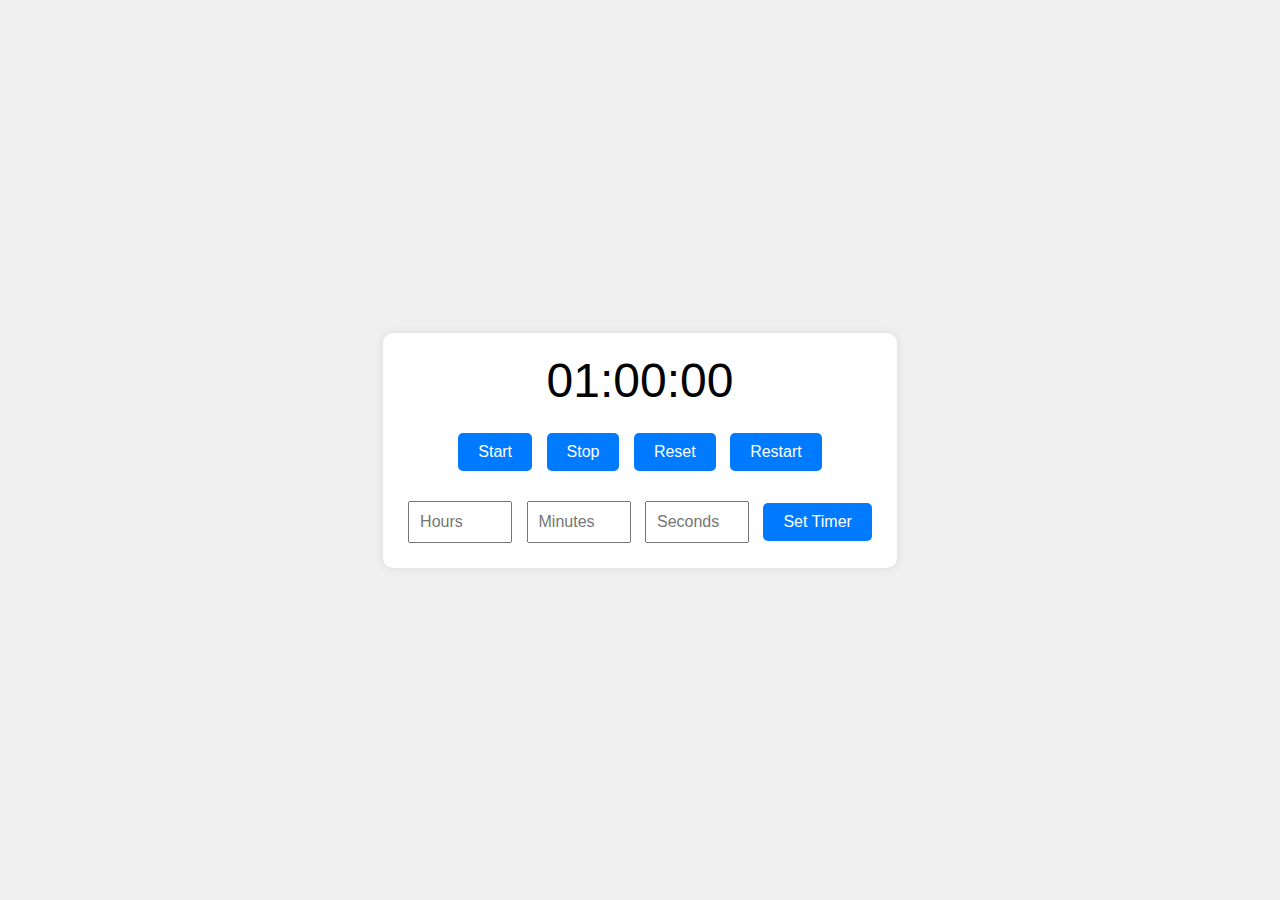
<file: index.htm>
<!DOCTYPE html>
<html lang="en">
<head>
    <meta charset="UTF-8">
    <meta name="viewport" content="width=device-width, initial-scale=1.0">
    <title>Countdown Timer</title>
    <link rel="stylesheet" href="styles.css">
</head>
<body>
    <div class="timer">
        <div id="time">00:00:00</div>
        <div class="controls">
            <button onclick="startTimer()">Start</button>
            <button onclick="stopTimer()">Stop</button>
            <button onclick="resetTimer()">Reset</button>
            <button onclick="restartTimer()">Restart</button>
        </div>
        <div class="set-timer">
            <input type="number" id="hours" placeholder="Hours" min="0">
            <input type="number" id="minutes" placeholder="Minutes" min="0">
            <input type="number" id="seconds" placeholder="Seconds" min="0">
            <button onclick="setTimer()">Set Timer</button>
        </div>
    </div>
    <script src="script.js"></script>
</body>
</html>
</file>
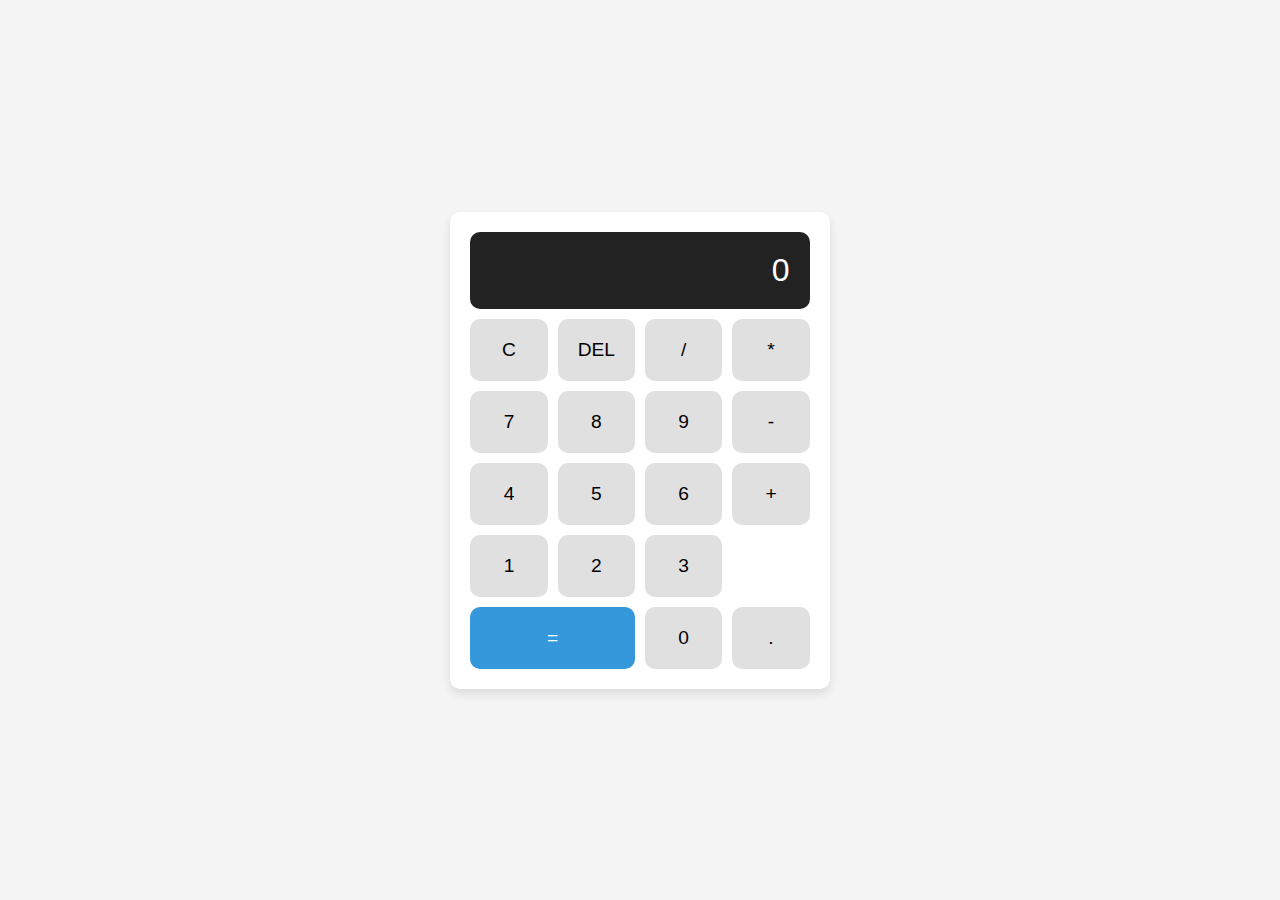
<file: index.html>
<!DOCTYPE html>
<html lang="en">
<head>
    <meta charset="UTF-8">
    <meta name="viewport" content="width=device-width, initial-scale=1.0">
    <title>Calculator</title>
    <link rel="stylesheet" href="style.css">
</head>
<body>
    <div class="calculator">
        <div class="display" id="display">0</div>
        <div class="buttons">
            <button class="btn" onclick="clearDisplay()">C</button>
            <button class="btn" onclick="deleteLast()">DEL</button>
            <button class="btn" onclick="appendOperator('/')">/</button>
            <button class="btn" onclick="appendOperator('*')">*</button>
            <button class="btn" onclick="appendNumber(7)">7</button>
            <button class="btn" onclick="appendNumber(8)">8</button>
            <button class="btn" onclick="appendNumber(9)">9</button>
            <button class="btn" onclick="appendOperator('-')">-</button>
            <button class="btn" onclick="appendNumber(4)">4</button>
            <button class="btn" onclick="appendNumber(5)">5</button>
            <button class="btn" onclick="appendNumber(6)">6</button>
            <button class="btn" onclick="appendOperator('+')">+</button>
            <button class="btn" onclick="appendNumber(1)">1</button>
            <button class="btn" onclick="appendNumber(2)">2</button>
            <button class="btn" onclick="appendNumber(3)">3</button>
            <button class="btn equal" onclick="calculate()">=</button>
            <button class="btn zero" onclick="appendNumber(0)">0</button>
            <button class="btn" onclick="appendDot()">.</button>
        </div>
    </div>
    <script src="script.js"></script>
</body>
</html>
</file>
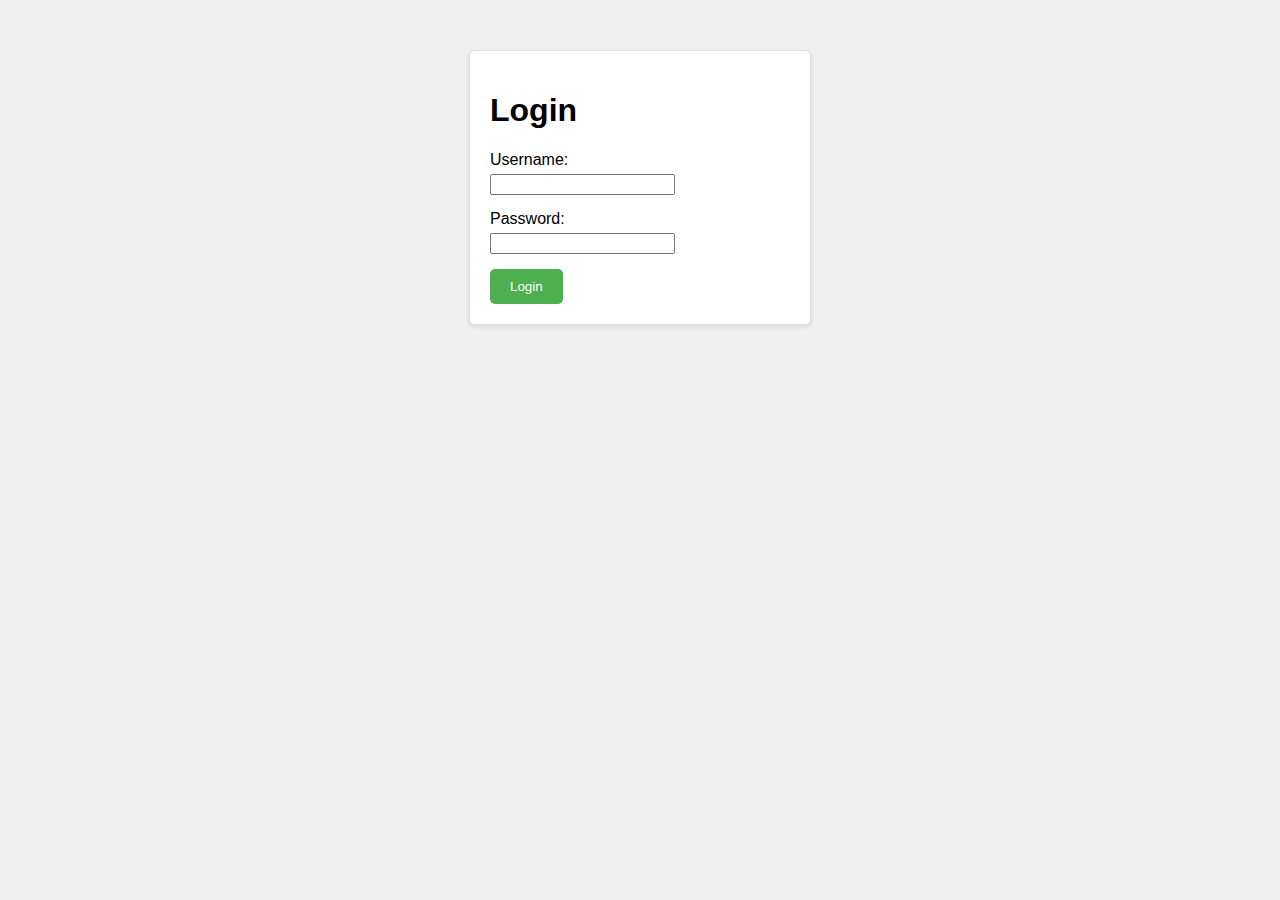
<file: Loginpage.html>
<!DOCTYPE html>
<html lang="en">
<head>
    <meta charset="UTF-8">
    <meta name="viewport" content="width=device-width, initial-scale=1.0">
    <title>Login Page</title>
    <link rel="stylesheet" href="first.css">
</head>
<body>
    <div class="container">
        <h1>Login</h1>
        <form id="login-form">
            <div class="form-group">
                <label for="username">Username:</label>
                <input type="text" id="username" name="username" required>
                <span id="username-error"></span>
            </div>
            <div class="form-group">
                <label for="password">Password:</label>
                <input type="password" id="password" name="password" required>
                <span id="password-error"></span>
            </div>
            <button type="submit">Login</button>
        </form>
    </div>
    <script src="script.js"></script>
</body>
</html>
</file>
<file: styles.css>
body {
    display: flex;
    justify-content: center;
    align-items: center;
    height: 100vh;
    background-color: #f0f0f0;
    margin: 0;
    font-family: Arial, sans-serif;
}

.timer {
    text-align: center;
    background: white;
    padding: 20px;
    border-radius: 10px;
    box-shadow: 0 0 10px rgba(0, 0, 0, 0.1);
}

#time {
    font-size: 48px;
    margin-bottom: 20px;
}

.controls button, .set-timer button {
    padding: 10px 20px;
    margin: 5px;
    font-size: 16px;
    cursor: pointer;
    border: none;
    background-color: #007BFF;
    color: white;
    border-radius: 5px;
}

.controls button:hover, .set-timer button:hover {
    background-color: #0056b3;
}

.set-timer {
    margin-top: 20px;
}

.set-timer input {
    padding: 10px;
    margin: 5px;
    font-size: 16px;
    width: 80px;
}
</file>
<file: style.css>
body {
  display: flex;
  justify-content: center;
  align-items: center;
  height: 100vh;
  margin: 0;
  font-family: 'Arial', sans-serif;
  background-color: #f4f4f4;
}

.calculator {
  background-color: #ffffff;
  border-radius: 10px;
  box-shadow: 0 5px 10px rgba(0, 0, 0, 0.1);
  padding: 20px;
}

.display {
  background-color: #222222;
  color: #ffffff;
  font-size: 2em;
  text-align: right;
  padding: 20px;
  border-radius: 10px;
  margin-bottom: 10px;
  min-width: 240px;
  box-sizing: border-box;
}

.buttons {
  display: grid;
  grid-template-columns: repeat(4, 1fr);
  grid-gap: 10px;
}

.btn {
  background-color: #e0e0e0;
  border: none;
  border-radius: 10px;
  padding: 20px;
  font-size: 1.2em;
  cursor: pointer;
  transition: background-color 0.3s;
}

.btn:hover {
  background-color: #d4d4d4;
}

.operator {
  background-color: #f0ad4e;  
  color: #ffffff;
}

.operator:hover {
  background-color: #e09c41;
}

.equal {
  grid-column: span 2;
  background-color: #3498db; 
  color: #ffffff;
}

.equal:hover {
  background-color: #2980b9;
</file>
<file: first.css>
body {
  font-family: sans-serif;
  background-color: #f0f0f0; /* Light gray background */
}

.container {
  width: 300px;
  margin: 50px auto;
  border: 1px solid #ddd;
  padding: 20px;
  background-color: #fff; /* White background for the container */
  border-radius: 5px; /* Rounded corners for a softer look */
  box-shadow: 0 2px 5px rgba(0, 0, 0, 0.1); /* Subtle shadow for depth */
}

.form-group {
  margin-bottom: 15px;
}

label {
  display: block;
  margin-bottom: 5px;
}

span.error {
  color: red;
  font-size: smaller;
}

/* Login form animation */
.container.shake {
  animation: shake 0.5s ease-in-out;
}

@keyframes shake {
  0%, 100% { transform: translateX(0); }
  20%, 60% { transform: translateX(-5px); }
  40%, 80% { transform: translateX(10px); }
}

/* Button styling */
button {
  background-color: #4CAF50; /* Green */
  color: white;
  padding: 10px 20px;
  border: none;
  border-radius: 5px;
  cursor: pointer;
  transition: background-color 0.2s ease-in-out;
}

button:hover {
  background-color: #3e8e41; /* Darker green on hover */
}
</file>
